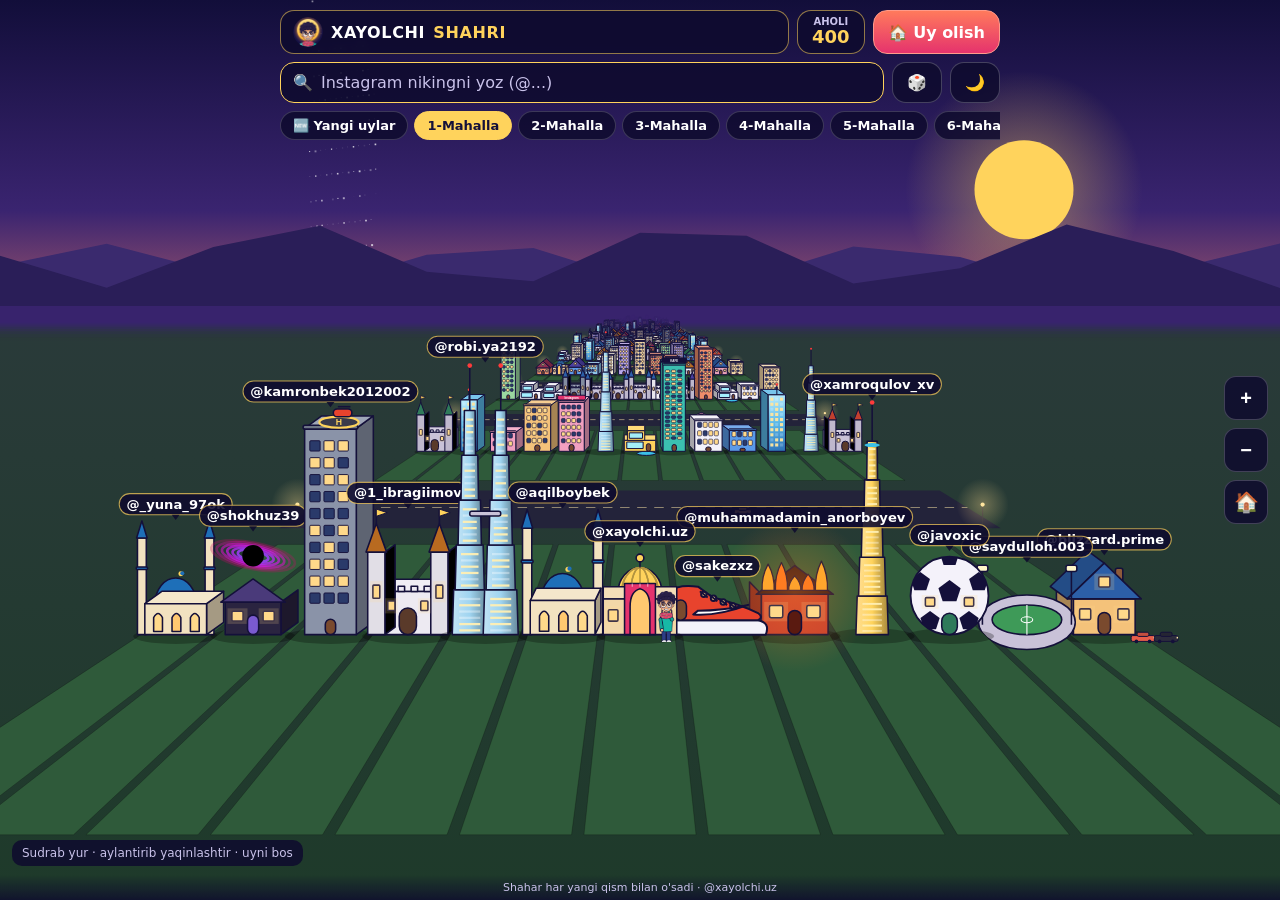
<file: index.html>
<!doctype html>
<html lang="uz">
<head>
<meta charset="utf-8">
<meta name="viewport" content="width=device-width,initial-scale=1,maximum-scale=1,user-scalable=no">
<title>XAYOLCHI SHAHRI · Obunachilar shahri</title>
<meta name="description" content="1 obunachi = 1 uy. Xayolchi shahrida o'z uyingni top yoki ol!">
<meta property="og:title" content="XAYOLCHI SHAHRI · 1 obunachi = 1 uy">
<meta property="og:description" content="O'z uyingni top: Instagram nikingni yoz.">
<meta property="og:image" content="logo.png">
<link rel="icon" href="logo.png">
<link rel="stylesheet" href="style.css">
</head>
<body>
<canvas id="city"></canvas>

<header id="ui">
  <div class="row">
    <div class="pill brand"><img src="logo.png" alt=""><b>XAYOLCHI</b><span>SHAHRI</span></div>
    <div class="pill stat"><small>AHOLI</small><b id="aholi">1</b></div>
    <button class="btn hot" id="getHouse">🏠 Uy olish</button>
  </div>
  <div class="row">
    <div class="search"><span>🔍</span><input id="q" placeholder="Instagram nikingni yoz (@...)" autocomplete="off"><div id="sugg"></div></div>
    <button class="btn" id="rand">🎲</button>
    <button class="btn" id="night">🌙</button>
  </div>
  <div class="row chips" id="chips"></div>
</header>

<div id="zoom"><button id="zin">+</button><button id="zout">−</button><button id="home">🏠</button></div>
<div id="hint">Sudrab yur · aylantirib yaqinlashtir · uyni bos</div>

<section id="card" hidden>
  <button class="x" id="cardX">✕</button>
  <div class="cno" id="cNo">FUQARO #0001</div>
  <div class="cnick" id="cNick">@nik</div>
  <div class="cplace" id="cPlace">1-Mahalla</div>
  <div class="cstyle" id="cStyle">Kulba</div>
  <div class="ccom" id="cCom"></div>
  <div class="ctip">📸 Rasmni story'ga joylab <b>@xayolchi.uz</b> ni belgilang — sizni story'mizga chiqaramiz!</div>
  <div class="cbtns"><button class="btn hot" id="story">📸 Story uchun rasm</button><button class="btn" id="link">🔗 Havola</button></div>
</section>

<section id="modal" hidden>
  <div class="box">
    <button class="x" id="modalX">✕</button>
    <h2>1 OBUNACHI = 1 UY</h2>
    <p>Xayolchi shahrida o'z uyingni olish uchun:</p>
    <ol>
      <li><b>Obuna bo'l</b> — <a href="https://www.instagram.com/xayolchi.uz/" target="_blank" rel="noopener">@xayolchi.uz</a></li>
      <li><b>Izoh yoz</b> — oxirgi Reels ostiga qanday uy xohlayotganingni yoz: qal'a, kulba, shisha minora, gumbazli uy, villa, o'tov...</li>
      <li><b>Layk yig'</b> — izohing qancha ko'p layk olsa, uying shuncha katta bo'ladi.</li>
    </ol>
    <p class="muted">⚠️ Faqat obuna bo'lganlarga uy beriladi. Uylar har kuni qo'shiladi. Har hafta eng zo'r uy videoga chiqadi 🏆</p>
    <a class="btn hot wide" href="https://www.instagram.com/xayolchi.uz/" target="_blank" rel="noopener">Instagram'ga o'tish</a>
  </div>
</section>

<div id="toast" hidden></div>
<footer>Shahar har yangi qism bilan o'sadi · @xayolchi.uz</footer>
<div id="overlay"></div>
<script src="app.js"></script>
</body>
</html>
</file>
<file: style.css>
:root{--ink:#14103A;--gold:#FFD35C;--hot:#FF5A5F;--panel:rgba(14,11,46,.86);--line:rgba(255,211,92,.55);--txt:#fff;--muted:#C9C2EA}
*{box-sizing:border-box}
html,body{margin:0;height:100%;overflow:hidden;background:#0E0B2E;color:var(--txt);font-family:"Inter","Segoe UI",system-ui,-apple-system,sans-serif;-webkit-tap-highlight-color:transparent}
canvas#city{position:fixed;inset:0;width:100%;height:100%;touch-action:none;cursor:grab}
canvas#city:active{cursor:grabbing}
header#ui{position:fixed;top:10px;left:50%;transform:translateX(-50%);width:min(720px,calc(100% - 20px));display:flex;flex-direction:column;gap:8px;z-index:5}
.row{display:flex;gap:8px;align-items:stretch}
.pill{display:flex;align-items:center;gap:8px;background:var(--panel);border:1.5px solid var(--line);border-radius:14px;padding:6px 12px;backdrop-filter:blur(6px)}
.brand{flex:1;min-width:0}.brand img{width:30px;height:30px;border-radius:50%}.brand b{letter-spacing:.04em}.brand span{color:var(--gold);font-weight:800;letter-spacing:.04em}
.stat{flex-direction:column;gap:0;justify-content:center;padding:4px 14px;line-height:1.05}.stat small{font-size:10px;color:var(--muted);font-weight:700}.stat b{color:var(--gold);font-size:18px}
.btn{font:inherit;font-weight:800;color:#fff;background:var(--panel);border:1.5px solid rgba(255,255,255,.22);border-radius:14px;padding:8px 14px;cursor:pointer;white-space:nowrap;text-decoration:none;display:inline-flex;align-items:center;justify-content:center;gap:6px}
.btn:hover{border-color:var(--gold)}
.btn.hot{background:linear-gradient(180deg,#FF7A5C,#E5336D);border-color:#FF9A8A}
.btn.wide{width:100%;margin-top:6px;padding:12px}
.search{flex:1;position:relative;display:flex;align-items:center;gap:8px;background:var(--panel);border:1.5px solid var(--gold);border-radius:14px;padding:0 12px}
.search input{flex:1;min-width:0;background:none;border:0;outline:0;color:#fff;font:inherit;font-size:16px;padding:10px 0}
.search input::placeholder{color:var(--muted)}
#sugg{position:absolute;left:0;right:0;top:calc(100% + 6px);background:var(--panel);border:1.5px solid var(--line);border-radius:14px;overflow:hidden;display:none}
#sugg div{padding:10px 14px;cursor:pointer;font-weight:700}#sugg div:hover,#sugg div.on{background:rgba(255,211,92,.16)}
.chips{overflow-x:auto;scrollbar-width:none;gap:6px}.chips::-webkit-scrollbar{display:none}
.chip{font:inherit;font-size:13px;font-weight:800;color:#fff;background:var(--panel);border:1.5px solid rgba(255,255,255,.18);border-radius:999px;padding:6px 12px;cursor:pointer;white-space:nowrap}
.chip.on{background:var(--gold);color:var(--ink);border-color:var(--gold)}
#zoom{position:fixed;right:12px;top:50%;transform:translateY(-50%);display:flex;flex-direction:column;gap:8px;z-index:5}
#zoom button{width:44px;height:44px;border-radius:12px;background:var(--panel);border:1.5px solid rgba(255,255,255,.2);color:#fff;font-size:20px;font-weight:800;cursor:pointer}
#hint{position:fixed;left:12px;bottom:34px;font-size:12px;color:var(--muted);background:var(--panel);padding:6px 10px;border-radius:10px;z-index:4}
footer{position:fixed;left:0;right:0;bottom:0;text-align:center;font-size:11px;color:var(--muted);padding:6px;background:linear-gradient(transparent,rgba(14,11,46,.8));z-index:3}
#card{position:fixed;left:50%;bottom:24px;transform:translateX(-50%);width:min(480px,calc(100% - 20px));background:var(--panel);border:1.5px solid var(--gold);border-radius:18px;padding:16px 18px;z-index:6;backdrop-filter:blur(8px);box-shadow:0 12px 40px rgba(0,0,0,.45)}
.x{position:absolute;right:12px;top:10px;background:none;border:0;color:#fff;font-size:18px;cursor:pointer}
.cno{color:#7BE6D2;font-size:12px;font-weight:800;letter-spacing:.08em}.cnick{font-size:24px;font-weight:900;margin:4px 0}
.cplace{color:var(--gold);font-weight:700;font-size:14px}.cstyle{color:var(--muted);font-size:14px;margin-top:2px}
.ccom{font-style:italic;font-size:14px;margin:6px 0 0}.ccom:empty{display:none}
.cbtns{display:flex;gap:8px;margin-top:12px}.cbtns .btn:first-child{flex:1}
#modal{position:fixed;inset:0;background:rgba(5,4,20,.7);display:flex;align-items:center;justify-content:center;z-index:9;padding:16px}
#modal[hidden],#card[hidden],#toast[hidden]{display:none}
.box{position:relative;background:#16123E;border:1.5px solid var(--gold);border-radius:20px;padding:22px;width:min(460px,100%)}
.box h2{margin:0 0 6px;color:var(--gold);font-weight:900}.box ol{padding-left:20px;line-height:1.5}.box a{color:var(--gold)}.muted{color:var(--muted);font-size:14px}
#toast{position:fixed;left:50%;top:150px;transform:translateX(-50%);background:var(--gold);color:var(--ink);font-weight:800;padding:10px 16px;border-radius:12px;z-index:10}
#overlay{position:fixed;inset:0;pointer-events:none;z-index:20}
body.video header#ui,body.video #zoom,body.video #hint,body.video footer,body.video #card{display:none}
@media (max-width:520px){.brand span{display:none}.btn{padding:8px 10px}#hint{display:none}}

.ctip{margin-top:10px;font-size:13px;line-height:1.35;background:rgba(255,211,92,.12);border:1px dashed rgba(255,211,92,.6);border-radius:12px;padding:8px 10px}.ctip b{color:var(--gold)}
body.video #toast{display:none!important}
</file>
